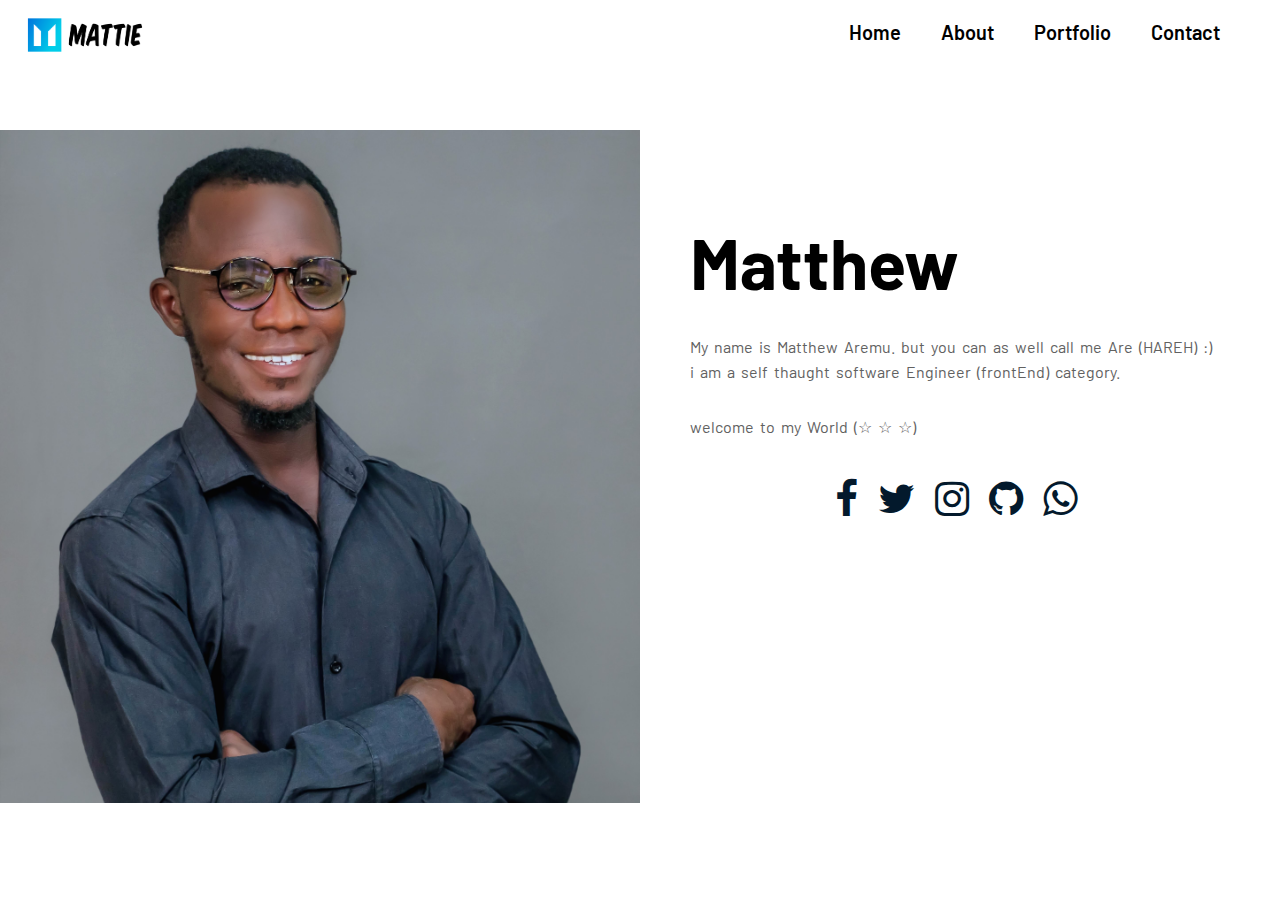
<file: index.html>
<!DOCTYPE html>
<html lang="en">
<head>
  <meta charset="UTF-8">
  <meta name="viewport" content="width=device-width, initial-scale=1.0">  
  <link rel = "stylesheet" href = "styles.css">
  <link rel="stylesheet" href="https://cdnjs.cloudflare.com/ajax/libs/font-awesome/4.7.0/css/font-awesome.min.css">
  <link rel="preconnect" href="https://fonts.googleapis.com">
<link rel="preconnect" href="https://fonts.gstatic.com" crossorigin>
<link href="https://fonts.googleapis.com/css2?family=Oswald:wght@300;400;500;700&display=swap" rel="stylesheet">
<link rel="stylesheet" href="https://fonts.googleapis.com/css2?family=Material+Symbols+Outlined:opsz,wght,FILL,GRAD@24,400,0,0" />
<link rel="preconnect" href="https://fonts.googleapis.com">
<link rel="preconnect" href="https://fonts.gstatic.com" crossorigin>
<link href="https://fonts.googleapis.com/css2?family=Barlow:ital,wght@0,100;0,200;0,300;0,400;0,500;0,600;0,700;0,800;0,900;1,100;1,200;1,300;1,400;1,500;1,600;1,700;1,800;1,900&family=Plus+Jakarta+Sans:ital,wght@0,200..800;1,200..800&display=swap" rel="stylesheet">
  <title>Matthew Aremu</title>
</head>
<body>
  <nav>
    <div class="header">
      <span class="openbtn" onclick="openNav()">
      <svg xmlns="http://www.w3.org/2000/svg" height="24" viewBox="0 -960 960 960" width="24"><path d="M120-240v-80h720v80H120Zm0-200v-80h720v80H120Zm0-200v-80h720v80H120Z"/></svg>
      
      </span>
      <img class="hideOnMobile" src="Mattie -logo/cover.png" alt="">
      <div class="links">
        <span class="hideOnMobile"><a href="./index.html">Home</a></span>
        <span class="hideOnMobile"><a href="/about.html">About</a></span>
        <span class="hideOnMobile"><a href="project.html">Portfolio</a></span>
        <span class="hideOnMobile"><a href="#">Contact</a></span>
        <div><img class="rightLogo" src="Mattie -logo/cover.png" alt=""></div>
      </div>
    </div>
    <div id="mySidenav" class="sideNav">
      <span href="javascript:void(0)" class="closebtn" onclick="closeNav()">
        <svg xmlns="http://www.w3.org/2000/svg" height="24" viewBox="0 -960 960 960" width="24"><path d="m256-200-56-56 224-224-224-224 56-56 224 224 224-224 56 56-224 224 224 224-56 56-224-224-224 224Z"/></svg>
      </span>
      <a href="/about.html">About</a>
      <a href="project.html">Portfolio</a>
      <a href="#">link</a>
      <a href="#">Contact</a>
      <img src="Mattie -logo/cover.png" alt="">
    </div>
  </nav>
  <main>
      <img class="profileImg" src="/images/profile-image.jpg"   alt="image">
    <div>
      <h1> Matthew</h1>
      <p>
        My name is Matthew Aremu. but you can as well call me Are (HAREH) :)<br> i am a self thaught software Engineer (frontEnd) category. 
      </p>
      <p>
        welcome to my World (&star; &star; &star;) 
      </p>
      <div>
      <ul class="socials">
        <li><a href="https://www.facebook.com/share/HMuDrsD2R!yJKYqs/?mibextid=qi20mg"><i class="fa fa-facebook"></i></a></li>

        <li><a href="https://x.com/louis_mattez?t=HCvnpEgpw5jiOnuRlpRMCg&s=08"><i class="fa fa-twitter"></i></a></li>

        <li><a href="https://www.instagram.com/mattoniq?igsh=YjdmZmZveHd4Zmfy"><i class="fa fa-instagram"></i></a></li>

        <li><a href="https://github.com/aremumatthew/"><i class="fa fa-github"></i></a></li>

        <li><a href="https://wa.me/+2349037594954"><i class="fa fa-whatsapp"></i></a></li> 

      </ul>
      </div>
    </div>
  </main>
  <footer>
    copyright Aremu Matthew 2024 &copy;
  </footer>
  <script src="script.js">

  </script>
</body>
</html>
</file>
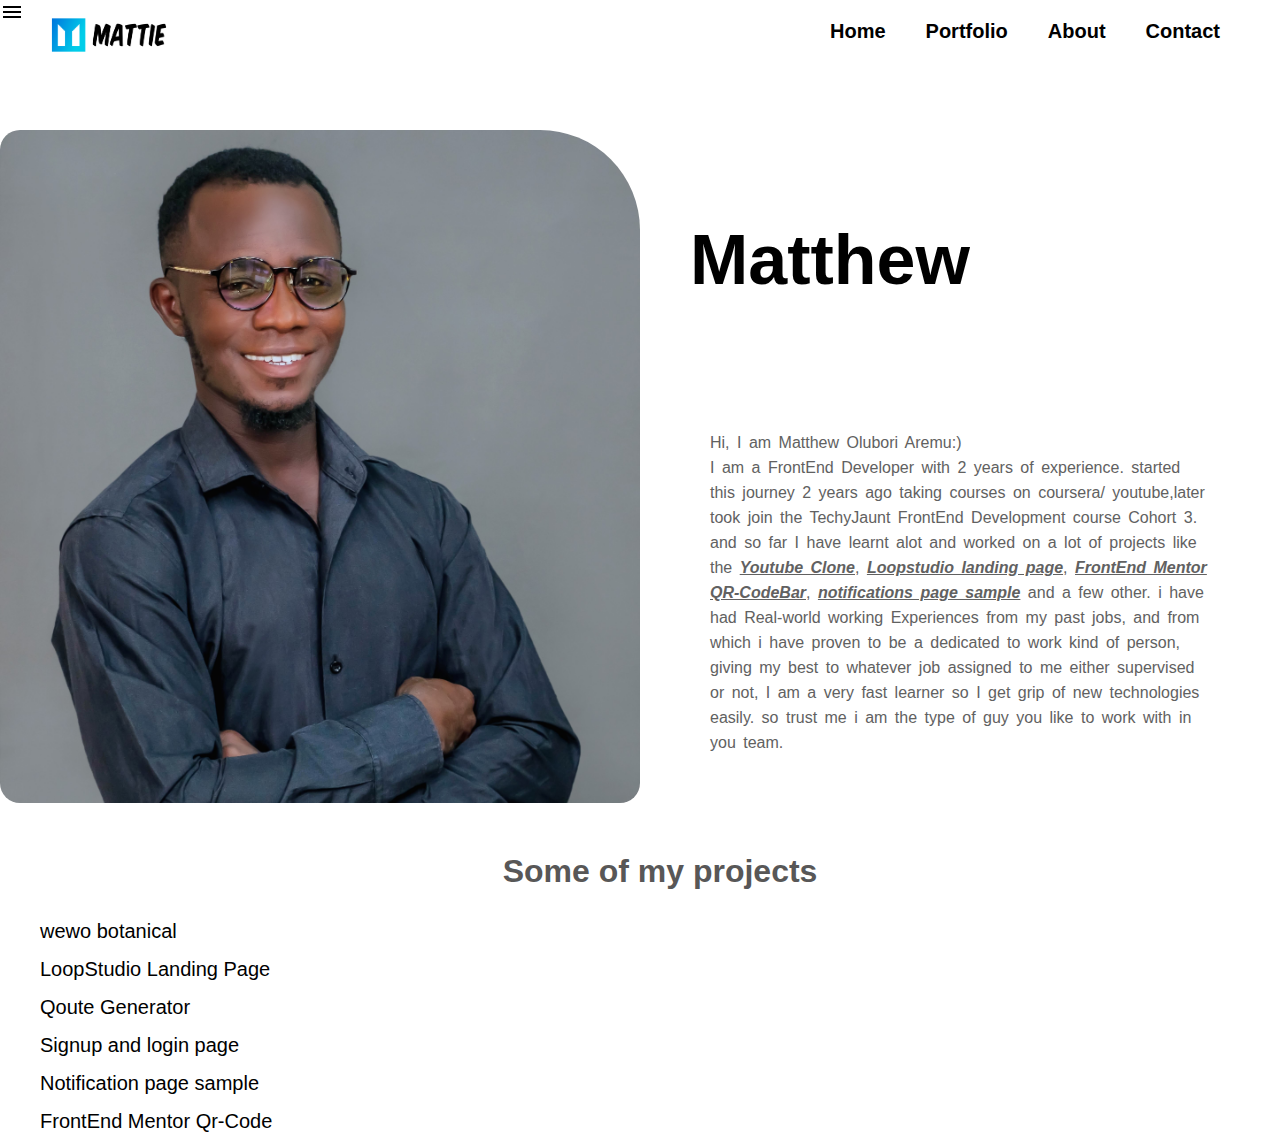
<file: about.html>
<!DOCTYPE html>
<html lang="en">
<head>
  <meta charset="UTF-8">
  <meta name="viewport" content="width=device-width, initial-scale=1.0">
  <link rel="stylesheet" href="styles.css">
  <link rel="stylesheet" href="about.css">
  <title>about</title>
</head>
<body>
  <nav>
    
    <div class="header">
      <span class="openicon" onclick="openNav()">
      <svg xmlns="http://www.w3.org/2000/svg" height="24" viewBox="0 -960 960 960" width="24"><path d="M120-240v-80h720v80H120Zm0-200v-80h720v80H120Zm0-200v-80h720v80H120Z"/></svg>
      
      </span>
      <img class="hideOnMobile" src="Mattie -logo/cover.png" alt="">
      <div class="links">
        <span class="hideOnMobile"><a href="/index.html">Home</a></span>
        <span class="hideOnMobile"><a href="project.html">Portfolio</a></span>
        <span class="hideOnMobile"><a href="./about.html">About</a></span>
        <span class="hideOnMobile"><a href="#">Contact</a></span>
        <div><img class="rightLogo" src="Mattie -logo/cover.png" alt=""></div>
      </div>
    </div>
    
      <div id="mySidenav" class="sideNav">
        <span href="javascript:void(0)" class="closebtn" onclick="closeNav()">
          <svg xmlns="http://www.w3.org/2000/svg" height="24" viewBox="0 -960 960 960" width="24"><path d="m256-200-56-56 224-224-224-224 56-56 224 224 224-224 56 56-224 224 224 224-56 56-224-224-224 224Z"/></svg>
        </span>
        <a href="/index.html">Home</a>
        <a href="project.html">Portfolio</a>
        <a href="#">Contact</a>
        <img src="Mattie -logo/cover.png" alt="">
      </div>
  </nav>
  <Main>
    <img class="profile-image" src="images/profile-image.jpg" alt="image">
    <div>
       <h1>Matthew</h1>
      <p>
        Hi, I am Matthew Olubori Aremu:)<br> I am a FrontEnd Developer with 2 years of experience. 
        started this journey 2 years ago taking courses on coursera/ youtube,later took join the TechyJaunt FrontEnd Development course Cohort 3. and so far I have learnt alot and worked on a lot of projects like the <strong>Youtube Clone</strong>, <strong>Loopstudio landing page</strong>, <strong>FrontEnd Mentor QR-CodeBar</strong>, <strong>notifications page sample</strong> and a few other.
        i have had Real-world working Experiences from my past jobs, and from which i have proven to be a dedicated to work kind of person, giving my best to whatever job assigned to me either supervised or not, I am a very fast learner so I get grip of new technologies easily. so trust me i am the type of guy you like to work with in you team.
      </p>
    </div>
  </Main>
    <div class="projects">
      <h1>Some of my projects</h1>
      <a href="./project.html">wewo botanical</a>

      <a href="./project.html">LoopStudio Landing Page</a>
      
      <a href="./project.html">Qoute Generator</a>

      <a href="./project.html">Signup and login page</a>
      
      
      <a href="./project.html">Notification page sample</a>
      
      <a href="https:./project.html">FrontEnd Mentor Qr-Code</a>

    </div>
    
    
  <footer>
    copyright Aremu Matthew 2024 &copy;
  </footer>
  <script src="script.js">

  </script>
</body>
</html>
</file>
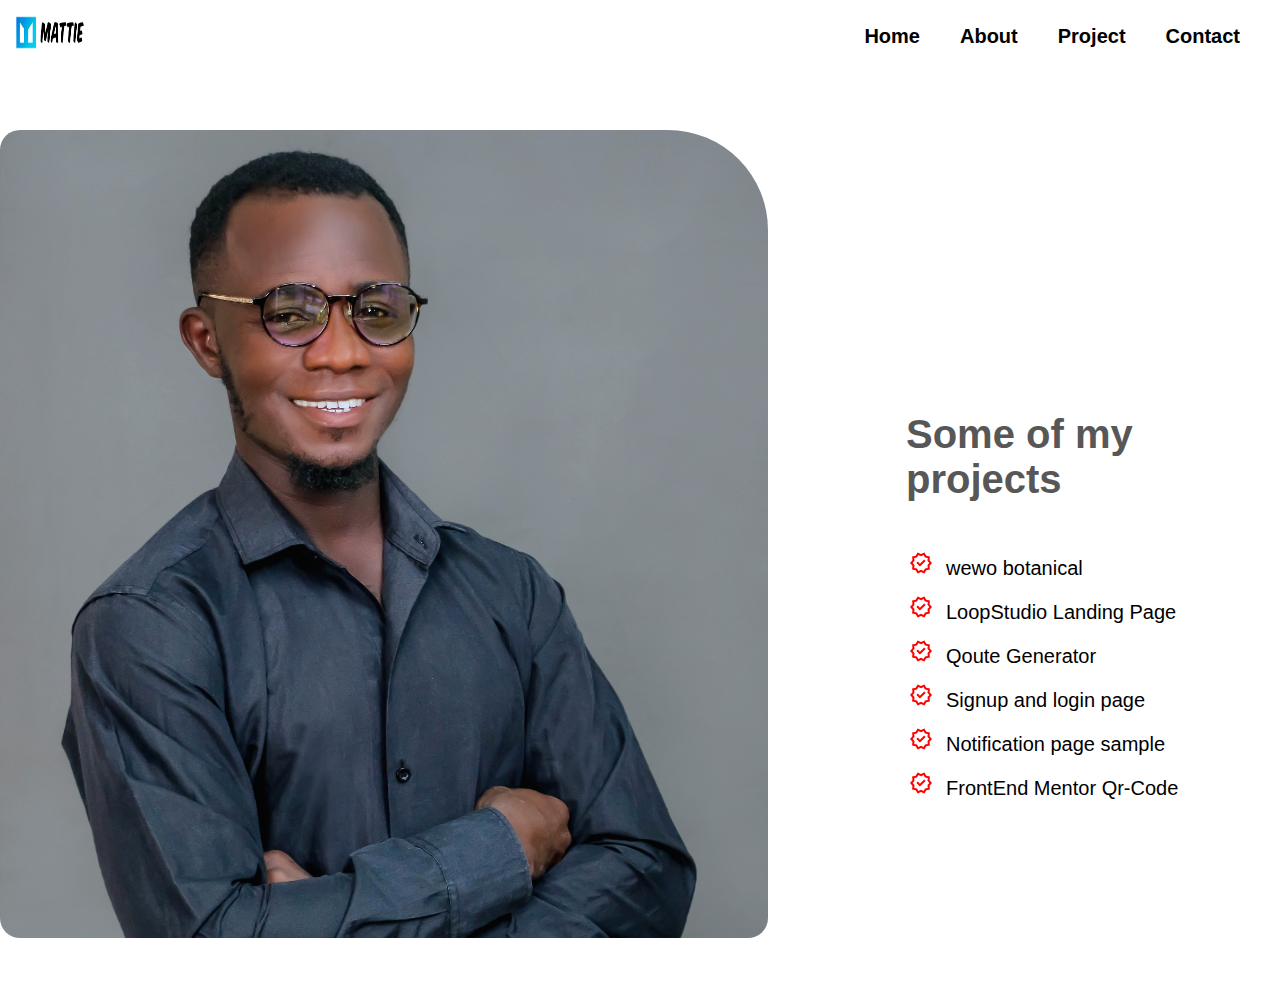
<file: project.html>
<!DOCTYPE html>
<html lang="en">
<head>
  <meta charset="UTF-8">
  <meta name="viewport" content="width=device-width, initial-scale=1.0">
  <link rel="stylesheet" href="about.css">
  <link rel="stylesheet" href="project.css">

  <title>Portfolio</title>
</head>
<body>
  <nav>
    <div class="header">
      <span class="openicon" onclick="openNav()">
        <svg xmlns="http://www.w3.org/2000/svg" height="24" viewBox="0 -960 960 960" width="24"><path d="M120-240v-80h720v80H120Zm0-200v-80h720v80H120Zm0-200v-80h720v80H120Z"/></svg>
      </span>
      <img class="leftLogo" src="Mattie -logo/cover.png" alt="" >
      <div class="links">
        <span class="hideOnMobile"><a href="/index.html">Home</a></span>
        <span class="hideOnMobile"><a href="/about.html">About</a></span>
        <span class="hideOnMobile"><a href="./project.html">Project</a></span>
        <span class="hideOnMobile"><a href="#">Contact</a></span>
        <div><img class="rightLogo" src="Mattie -logo/cover.png" alt=""></div>
      </div>
    </div>
    
      <div id="mySidenav" class="sideNav">
        <span href="javascript:void(0)" class="closebtn" onclick="closeNav()">
          <svg xmlns="http://www.w3.org/2000/svg" height="24" viewBox="0 -960 960 960" width="24"><path d="m256-200-56-56 224-224-224-224 56-56 224 224 224-224 56 56-224 224 224 224-56 56-224-224-224 224Z"/></svg>
        </span>
        <a href="/index.html">Home</a>
        <a href="about.html">About</a>
        <a href="./project.html">Project</a>
        <a href="#">Contact</a>
        <img src="Mattie -logo/cover.png" alt="">
      </div>
  </nav>
  <Main>
    <img class="profile-image" src="images/profile-image.jpg" alt="image">

    
    <div class="projects">
      <h1>Some of my projects</h1>
      <a href="https://wewobotanicalgh.netlify.app/"><svg xmlns="http://www.w3.org/2000/svg" height="24" viewBox="0 -960 960 960" width="24"><path d="m344-60-76-128-144-32 14-148-98-112 98-112-14-148 144-32 76-128 136 58 136-58 76 128 144 32-14 148 98 112-98 112 14 148-144 32-76 128-136-58-136 58Zm34-102 102-44 104 44 56-96 110-26-10-112 74-84-74-86 10-112-110-24-58-96-102 44-104-44-56 96-110 24 10 112-74 86 74 84-10 114 110 24 58 96Zm102-318Zm-42 142 226-226-56-58-170 170-86-84-56 56 142 142Z"/></svg>wewo botanical</a>
      
      <a href="https://aremumatthew-loopstudio-page.netlify.app/"><svg xmlns="http://www.w3.org/2000/svg" height="24" viewBox="0 -960 960 960" width="24"><path d="m344-60-76-128-144-32 14-148-98-112 98-112-14-148 144-32 76-128 136 58 136-58 76 128 144 32-14 148 98 112-98 112 14 148-144 32-76 128-136-58-136 58Zm34-102 102-44 104 44 56-96 110-26-10-112 74-84-74-86 10-112-110-24-58-96-102 44-104-44-56 96-110 24 10 112-74 86 74 84-10 114 110 24 58 96Zm102-318Zm-42 142 226-226-56-58-170 170-86-84-56 56 142 142Z"/></svg>LoopStudio Landing Page</a>
      
      <a href="https://matthew-quote-generator.netlify.app/"><svg xmlns="http://www.w3.org/2000/svg" height="24" viewBox="0 -960 960 960" width="24"><path d="m344-60-76-128-144-32 14-148-98-112 98-112-14-148 144-32 76-128 136 58 136-58 76 128 144 32-14 148 98 112-98 112 14 148-144 32-76 128-136-58-136 58Zm34-102 102-44 104 44 56-96 110-26-10-112 74-84-74-86 10-112-110-24-58-96-102 44-104-44-56 96-110 24 10 112-74 86 74 84-10 114 110 24 58 96Zm102-318Zm-42 142 226-226-56-58-170 170-86-84-56 56 142 142Z"/></svg>Qoute Generator</a>

      <a href="https://signup-login-sample.netlify.app/"><svg xmlns="http://www.w3.org/2000/svg" height="24" viewBox="0 -960 960 960" width="24"><path d="m344-60-76-128-144-32 14-148-98-112 98-112-14-148 144-32 76-128 136 58 136-58 76 128 144 32-14 148 98 112-98 112 14 148-144 32-76 128-136-58-136 58Zm34-102 102-44 104 44 56-96 110-26-10-112 74-84-74-86 10-112-110-24-58-96-102 44-104-44-56 96-110 24 10 112-74 86 74 84-10 114 110 24 58 96Zm102-318Zm-42 142 226-226-56-58-170 170-86-84-56 56 142 142Z"/></svg>Signup and login page</a>
      
      
      <a href="https://notifications-page-sample.netlify.app/"><svg xmlns="http://www.w3.org/2000/svg" height="24" viewBox="0 -960 960 960" width="24"><path d="m344-60-76-128-144-32 14-148-98-112 98-112-14-148 144-32 76-128 136 58 136-58 76 128 144 32-14 148 98 112-98 112 14 148-144 32-76 128-136-58-136 58Zm34-102 102-44 104 44 56-96 110-26-10-112 74-84-74-86 10-112-110-24-58-96-102 44-104-44-56 96-110 24 10 112-74 86 74 84-10 114 110 24 58 96Zm102-318Zm-42 142 226-226-56-58-170 170-86-84-56 56 142 142Z"/></svg>Notification page sample</a>
      
      <a href="https://matthew-frontend-mentor-qr-code.netlify.app/"><svg xmlns="http://www.w3.org/2000/svg" height="24" viewBox="0 -960 960 960" width="24"><path d="m344-60-76-128-144-32 14-148-98-112 98-112-14-148 144-32 76-128 136 58 136-58 76 128 144 32-14 148 98 112-98 112 14 148-144 32-76 128-136-58-136 58Zm34-102 102-44 104 44 56-96 110-26-10-112 74-84-74-86 10-112-110-24-58-96-102 44-104-44-56 96-110 24 10 112-74 86 74 84-10 114 110 24 58 96Zm102-318Zm-42 142 226-226-56-58-170 170-86-84-56 56 142 142Z"/></svg>FrontEnd Mentor Qr-Code</a>

    </div>
  </Main>  
  <footer>
    copyright Aremu Matthew 2024 &copy;
  </footer>
  <script src="script.js">

  </script>
</body>
</html>
</file>
<file: styles.css>
*{
  margin:0;
  padding:0;
  box-sizing:border-box;
}
body{
  height: 100vh;
  width: 100vw;
  background-color: white;
  font-family: 'barlow', sans-serif;
  padding-top: 80px;
}
.header{
  display:flex;
  position: fixed;
  left: 0;
  right: 0;
  top: 0;
  height: 70px;
  padding-right: 20px;
  z-index: 998;
  background-color: white;
}
.header a{
  color: black;
  font-size: 20px;
  font-weight: 600;
  display: flex;
  padding-top: 20px;
  text-decoration: none;
}
.links{
  display:flex;
  margin-left: auto;
  gap: 40px;
}
.sideNav{
  display: flex;
  flex-direction: column;
  background-color: rgb(224, 223, 221);
  position: fixed;
  top: 0;
  left: 0;
  width:0;
  height: 100%;
  overflow-x : hidden;
  z-index: 1000;
  transition : all 0.15s ease-in-out;
}
.sideNav a{
  color: black;
  font-size: 20px;
  font-weight: 600;
  text-decoration: none;
  padding-bottom: 30px;
  padding-left: 30px;
  width: 130px;
}
.sideNav a:hover{
  padding-left: 37px;
  color: orangered;
  text-decoration: underline;
  transition: all 0.2s ease-in-out;
}
.sideNav img{
  width: 120px;
  height: 40px;
  margin-top: auto;
}
.closebtn{
  font-size: 40px;
  font-weight: 900;
  margin-bottom: 60px;
  padding-right: 10px;
  margin-left: auto;
}
.openbtn{
  color: black;
  font-weight: bolder;
  font-size: 40px;
  margin-top: 15px;
  margin-left: 15px;
  margin-bottom: 10px;
  display: none;
}
.rightLogo{
  display : none;
  margin-top: 25px;
}
main, .main{
  width: 100%;
  display: flex;
}
.main{
  width: 100%;
  display: flex;
  flex-direction: column;
}
main img{
  width: 50%;
  margin-top: 50px;
  display: block;

}
.profile-image{
  border-radius: 20px;
  border-top-right-radius: 100px;
  /*border-style: dashed;*/
  margin-bottom: 50px;
}
.imageBefore{
  width: 100%;
  margin-top: 50px;
  display: block;

}
.imageAfter{
  width : 50px;
  height : 50px;
}
.small-profile-image{
  width: 70px;
}
main div{
  width: 80%;
  margin-left: 50px;
  margin-right: 50px;
}
main h1{
  color : black;
  font-weight: 900px;
  font-size: 70px;
  margin-top: 140px;
  margin-bottom: 30px;
}
main p{
  color: rgb(97, 97, 97);
  line-height: 25px;
  margin-bottom: 30px;
  word-spacing: 3px;
}
main strong{
  text-decoration: underline;
  font-style: italic;
}
.socials{
 display: flex;
 justify-content: center;
}
li{
  list-style-type: none;
}
.socials i{
  color: rgb(3, 25, 44);
  text-align: center;
  font-size: 40px;
  padding: 10px 10px;
  margin-bottom: 50px;
  text-decoration: none;
}
footer{
  color: rgb(56, 54, 54);
  display: flex;
  justify-content: center;
  padding-bottom: 10px;
  word-spacing: 5px;
  display: none;
  font-size: 14px;
}
@media(max-width: 950px){
  body{
    padding-inline: 20px;
  }
  .openicon{
    display: block;
  }
  .rightLogo{
    display : block;
    width: 100px;
    height: 30px;
  }
  main{
    width: 100%;
    display: flex;
    flex-direction: column;
  }
  main img{
    width: 100%;
    margin-top: 50px;
    display: block;
  
  }
  main div{
    width: 100%;
    margin-inline: 0;
  }
  main h1{
    color : black;
    font-size: 40px;
    font-weight: 900px;
    margin-top: 50px;
    margin-bottom: 30px;
  }
.hideOnMobile{
  display: none;
}
.right-logo-div{
  display:flex;
  margin-top: -10px;
  margin-left: auto;
}
.right-logo:active{
  width:110px
}
.openbtn{
  display: flex;
}
.socials{
 display: flex;
 justify-content: left;
}
footer{
  color: black;
  display: flex;
  justify-content: center;
}
}
</file>
<file: about.css>
*{
  margin:0;
  padding:0;
  box-sizing:border-box;
}
body{
  height: 100vh;
  width: 100vw;
  font-family: 'barlow', sans-serif;
  padding-top: 80px;
}
main, .main{
  width: 100%;
  display: flex;
}
.main{
  width: 100%;
  display: flex;
  flex-direction: column;
}
main img{
  width: 50%;
  margin-top: 50px;
  display: block;

}
.profile-image{
  border-radius: 20px;
  border-top-right-radius: 100px;
 /*border-style: dashed;*/
  margin-bottom: 50px;
}
.small-profile-image{
  width: 70px;
}
main div{
  width: 80%;
  margin-left: 50px;
  margin-right: 50px;
}
main h1{
  color : black;
  font-weight: 900px;
  font-size: 70px;
  margin-top: 140px;
  margin-bottom: 30px;
}
main p{
  color: rgb(97, 97, 97);
  line-height: 25px;
  margin-bottom: 30px;
  margin-top: 130px;
  word-spacing: 3px;
  padding-inline: 20px;
}
main strong{
  text-decoration: underline;
  font-style: italic;
}
.projects h1{
  color: rgb(88, 87, 87);
  display: flex;
  justify-content: center;
  margin-bottom: 30px;
}
.projects{
  padding-left: 40px;
}
.projects a{
  color: black;
  text-decoration: none;
  font-size: 20px;
  display: block;
  padding-bottom: 15px;
}
.projects svg{
  fill: red;
  padding-right: 10px;
  width: 40px;
}
.projects img{
  width: 100%;
}
.home{
  color: black;
  text-decoration: none;
}
.home:hover{
  margin-left: 5px;
  transition: 0.5, ease-in;
}
.socials{
 display: flex;
 justify-content: center;
}
.fa{
  color: rgb(3, 25, 44);
  text-align: center;
  font-size: 50px;
  padding: 10px 10px;
  margin-bottom: 30px;
}
footer{
  margin-top: 30px;
  color: black;
  display: flex;
  justify-content: center;
  padding-bottom: 7px;
  padding-top: 5px;
  display: none;
}
@media(max-width: 950px){
  body{
    padding-inline: 30px;
  }
  main{
    width: 100%;
    display: flex;
    flex-direction: column;
  }
  main img{
    width: 100%;
    margin-top: 50px;
    display: block;
  
  }
  main div{
    width: 100%;
    margin-inline: 0;
  }
  main h1{
    color : black;
    font-size: 40px;
    font-weight: 900px;
    margin-top: 50px;
    margin-bottom: 30px;
  }
  main p{
    color: rgb(97, 97, 97);
    line-height: 25px;
    margin-bottom: 30px;
    margin-top: 30px;
    word-spacing: 3px;
    padding-inline: 0px;
  }
  .projects{
    padding-left: 10px;
  }
.hideOnMobile{
  display: none;
}
.right-logo-div{
  display:flex;
  margin-top: -10px;
  margin-left: auto;
}
.right-logo:active{
  width:110px
}
.openIcon{
  display: flex;
}
.socials{
 display: flex;
 justify-content: left;
}
footer{
  color: black;
  display: flex;
  justify-content: center;
}
}
</file>
<file: project.css>
*{
  margin:0;
  padding:0;
  box-sizing:border-box;
}
body{
  height: 100vh;
  width: 100vw;
  font-family: 'barlow', sans-serif;
  padding-top: 80px;
}
.header{
  display:flex;
  position: fixed;
  left: 0;
  right: 0;
  top: 0;
  height: 70px;
  z-index: 998;
  background-color: white;
}
.header a{
  color: black;
  font-size: 20px;
  font-weight: 600;
  display: flex;
  padding-top: 25px;
  text-decoration: none;
}
.links{
  display:flex;
  margin-left: auto;
  gap: 40px;
}
.sideNav{
  display: flex;
  flex-direction: column;
  background-color: rgb(224, 223, 221);
  position: fixed;
  top: 0;
  left: 0;
  width:0;
  height: 100%;
  overflow-x : hidden;
  z-index: 1000;
  transition : all 1s ease;
}
.sideNav a{
  color: black;
  font-size: 20px;
  font-weight: 700;
  text-decoration: none;
  padding-bottom: 30px;
  padding-left: 30px;
  width: 130px;
}
.sideNav a:hover{
  padding-left: 37px;
  color: orangered;
  text-decoration: underline;
  transition: all 0.2s ease-in-out;
}
.sideNav img{
  width: 120px;
  height: 40px;
  margin-top: auto;
}
.closebtn{
  font-size: 40px;
  font-weight: 900;
  margin-bottom: 60px;
  padding-right: 10px;
  margin-left: auto;
}
.openicon{
  color: black;
  font-weight: bolder;
  font-size: 40px;
  margin-top: 15px;
  margin-left: 15px;
  margin-bottom: 10px;
  display: none;
}
.rightLogo{
  display : none;
  margin-top: 25px;
  width: 100px;
}
.leftLogo{
  display : block;
  margin-bottom: 5px;
  width: 100px;
}
main{
  width: 100%;
  display: flex;
  gap: 3rem;
}
.profile-image{
  margin-bottom: 50px;
  width: 50%;
  margin-top: 50px;
  display: block;
  margin-right: auto;
}
.projects{
  width: 100%;
  margin-top: 15%;

}
.projects h1{
  font-size: 2.5rem;
  margin-bottom: 15%;
}
.project ul{
  width: 100%;
}
.projects img{
  margin-left: 30px;
}
li{
  list-style-type: none;
}
#close-svg{
  margin-left: auto;
  float: right;
  margin-right: 25px;
  display: none
}
#svg{
  margin-left: auto;
  margin-right: 25px;
  float: right;
  fill: grey;
}
h2{
  color: rgb(70, 67, 67);
  text-decoration: none;
  font-size: 18px;
  margin-bottom: -25px;
}
.project-details{
  width: 100%;
  display: flex;
  height: 0;
  overflow: hidden;
  transition: all 0.15s;
}
.project-details p{
  font-size: 16px;
  line-height: 20px;
  margin: 70px 50px;
  color: rgb(73, 71, 71);
}
.project-details a{
  color: rgb(139, 8, 8);
  font-size: 15px;
  font-weight: 700;
}
footer{
  color: rgb(56, 54, 54);
  margin-top: 20%;
  display: flex;
  justify-content: center;
  padding-bottom: 10px;
  word-spacing: 5px;
  display: none;
  font-size: 14px;
}
@media(max-width: 1300px){
  .project-details{
    display: flex;
    flex-direction: column;
  }
  .profile-image{
    margin-bottom: 50px;
    width: 60%;
    margin-top: 50px;
    display: block;
  }
  .project-details p{
    font-size: 16px;
    line-height: 20px;
    margin: 50px 20px;
    color: rgb(73, 71, 71);
  }
}
@media(max-width: 850px){
  body{
    padding-inline: 30px;
  }
  main{
    width: 100%;
    display: flex;
    flex-direction: column;
    justify-content: space-between;
    gap: 0;
  }
  .profile-image{
    margin-bottom: 10px;
    border-radius: 50%;
    width: 120px;
    margin-top: 50px;
    display: block;
    margin-right: auto;
  }
  .projects{
    margin-top: 2rem;
  }
}
@media (max-width: 700px){
  
.close-svg{
  margin-left: auto;
  float: right;
  margin-right: 5px;
  display: none
}
.svg{
  margin-left: auto;
  margin-right: 5px;
  float: right;
  fill: grey;
}
.hideOnMobile{
  display: none;
}
.right-logo-div{
  display:flex;
  margin-top: -10px;
  margin-left: auto;
}
.right-logo:active{
  width:110px
}
.openIcon{
  display: flex;
}
.openicon{
  display: block;
}
.rightLogo{
  display : block;
  width: 100px;
  height: 30px;
}
.leftLogo{
  display : none;
  margin-top: 25px;
  width: 100px;
}
footer{
  color: black;
  display: flex;
  justify-content: center;
}
}
</file>
